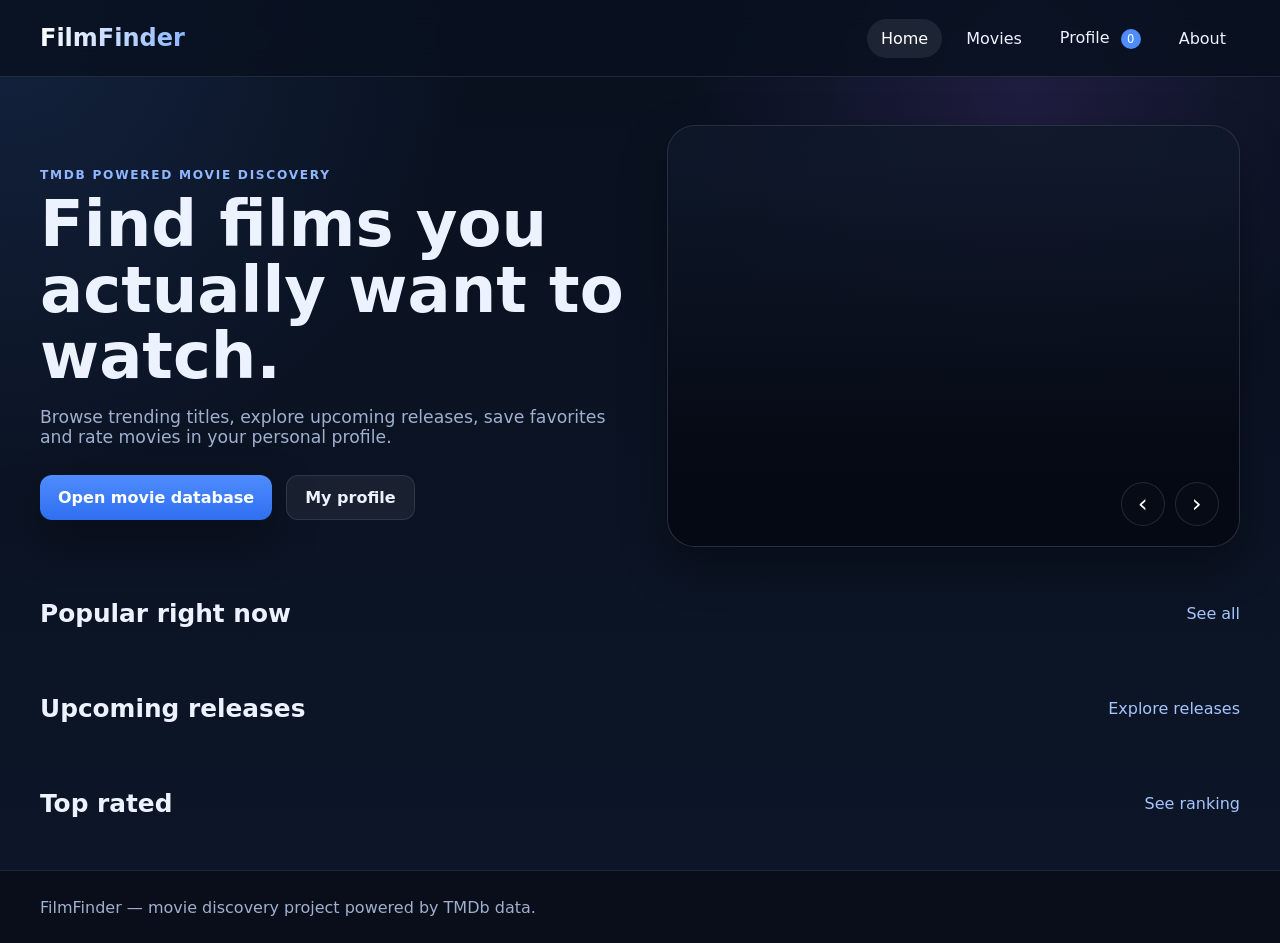
<file: index.html>
<!DOCTYPE html>
<html lang="uk">
  <head>
    <meta charset="utf-8" />
    <meta name="viewport" content="width=device-width,initial-scale=1" />
    <title>FilmFinder — Home</title>
    <link rel="stylesheet" href="style.css" />
  </head>
  <body data-page="home">
    <div class="site-shell">
      <header class="site-header">
        <nav class="container navbar" aria-label="Main navigation">
          <a class="brand" href="index.html">FilmFinder</a>
          <button class="nav-toggle" id="nav-toggle" aria-label="Open menu">☰</button>
          <ul class="nav-list" id="nav-list">
            <li><a href="index.html" aria-current="page">Home</a></li>
            <li><a href="films.html">Movies</a></li>
            <li><a href="profile.html">Profile <span id="fav-count">0</span></a></li>
            <li><a href="about.html">About</a></li>
          </ul>
        </nav>
      </header>

      <main class="site-main">
        <section class="hero hero-home">
          <div class="container hero-grid">
            <div class="hero-copy">
              <p class="eyebrow">TMDb powered movie discovery</p>
              <h1>Find films you actually want to watch.</h1>
              <p class="hero-text">
                Browse trending titles, explore upcoming releases, save favorites and rate movies in your personal profile.
              </p>
              <div class="hero-actions">
                <a class="btn" href="films.html">Open movie database</a>
                <a class="btn secondary" href="profile.html">My profile</a>
              </div>
            </div>
            <div class="hero-showcase">
              <div class="hero-slider-card" id="hero-slider-card">
                <button class="slider-arrow left" id="hero-prev" aria-label="Previous movie">‹</button>
                <div class="hero-slider-content" id="hero-slider-content"></div>
                <button class="slider-arrow right" id="hero-next" aria-label="Next movie">›</button>
              </div>
              <div class="slider-dots" id="hero-dots"></div>
            </div>
          </div>
        </section>

        <section class="container section-block">
          <div class="section-head">
            <h2>Popular right now</h2>
            <a href="films.html">See all</a>
          </div>
          <div class="movie-grid" id="popular-grid"></div>
        </section>

        <section class="container section-block">
          <div class="section-head">
            <h2>Upcoming releases</h2>
            <a href="films.html?sort=primary_release_date.desc">Explore releases</a>
          </div>
          <div class="movie-grid" id="upcoming-grid"></div>
        </section>

        <section class="container section-block">
          <div class="section-head">
            <h2>Top rated</h2>
            <a href="films.html?sort=vote_average.desc">See ranking</a>
          </div>
          <div class="movie-grid" id="toprated-grid"></div>
        </section>
      </main>

      <footer class="site-footer">
        <div class="container footer-inner">
          <p>FilmFinder — movie discovery project powered by TMDb data.</p>
        </div>
      </footer>
    </div>

    <script src="config.js"></script>
    <script src="app.js"></script>
  </body>
</html>
</file>
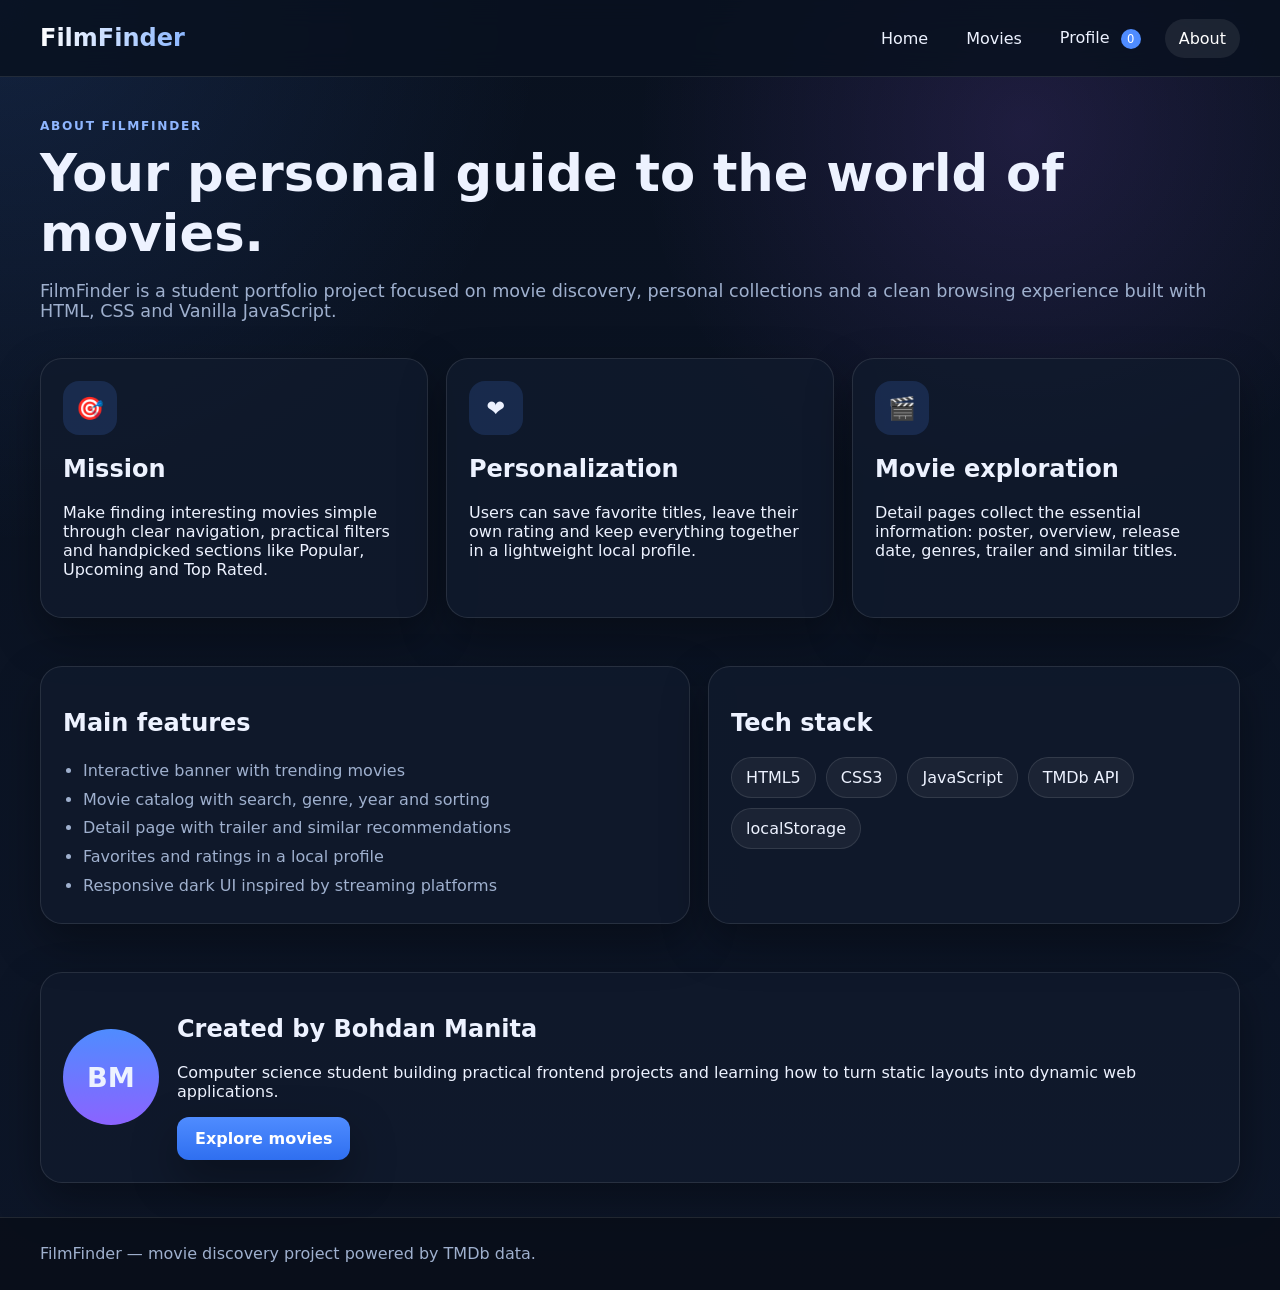
<file: about.html>
<!DOCTYPE html>
<html lang="uk">
  <head>
    <meta charset="utf-8" />
    <meta name="viewport" content="width=device-width,initial-scale=1" />
    <title>FilmFinder — About</title>
    <link rel="stylesheet" href="style.css" />
  </head>
  <body data-page="about">
    <div class="site-shell">
      <header class="site-header">
        <nav class="container navbar" aria-label="Main navigation">
          <a class="brand" href="index.html">FilmFinder</a>
          <button class="nav-toggle" id="nav-toggle" aria-label="Open menu">☰</button>
          <ul class="nav-list" id="nav-list">
            <li><a href="index.html">Home</a></li>
            <li><a href="films.html">Movies</a></li>
            <li><a href="profile.html">Profile <span id="fav-count">0</span></a></li>
            <li><a href="about.html" aria-current="page">About</a></li>
          </ul>
        </nav>
      </header>

      <main class="site-main">
        <section class="container about-hero">
          <p class="eyebrow">About FilmFinder</p>
          <h1>Your personal guide to the world of movies.</h1>
          <p class="subtle large">
            FilmFinder is a student portfolio project focused on movie discovery, personal collections and a clean browsing experience built with HTML, CSS and Vanilla JavaScript.
          </p>
        </section>

        <section class="container about-grid section-block">
          <article class="glass-card about-card">
            <div class="icon-badge">🎯</div>
            <h2>Mission</h2>
            <p>
              Make finding interesting movies simple through clear navigation, practical filters and handpicked sections like Popular, Upcoming and Top Rated.
            </p>
          </article>

          <article class="glass-card about-card">
            <div class="icon-badge">❤️</div>
            <h2>Personalization</h2>
            <p>
              Users can save favorite titles, leave their own rating and keep everything together in a lightweight local profile.
            </p>
          </article>

          <article class="glass-card about-card">
            <div class="icon-badge">🎬</div>
            <h2>Movie exploration</h2>
            <p>
              Detail pages collect the essential information: poster, overview, release date, genres, trailer and similar titles.
            </p>
          </article>
        </section>

        <section class="container section-block about-columns">
          <div class="glass-card">
            <h2>Main features</h2>
            <ul class="feature-list">
              <li>Interactive banner with trending movies</li>
              <li>Movie catalog with search, genre, year and sorting</li>
              <li>Detail page with trailer and similar recommendations</li>
              <li>Favorites and ratings in a local profile</li>
              <li>Responsive dark UI inspired by streaming platforms</li>
            </ul>
          </div>

          <div class="glass-card">
            <h2>Tech stack</h2>
            <div class="tech-list">
              <span>HTML5</span>
              <span>CSS3</span>
              <span>JavaScript</span>
              <span>TMDb API</span>
              <span>localStorage</span>
            </div>
          </div>
        </section>

        <section class="container section-block">
          <div class="glass-card creator-card">
            <div class="profile-avatar large">BM</div>
            <div>
              <h2>Created by Bohdan Manita</h2>
              <p>
                Computer science student building practical frontend projects and learning how to turn static layouts into dynamic web applications.
              </p>
              <a class="btn" href="films.html">Explore movies</a>
            </div>
          </div>
        </section>
      </main>

      <footer class="site-footer">
        <div class="container footer-inner">
          <p>FilmFinder — movie discovery project powered by TMDb data.</p>
        </div>
      </footer>
    </div>

    <script src="config.js"></script>
    <script src="app.js"></script>
  </body>
</html>
</file>
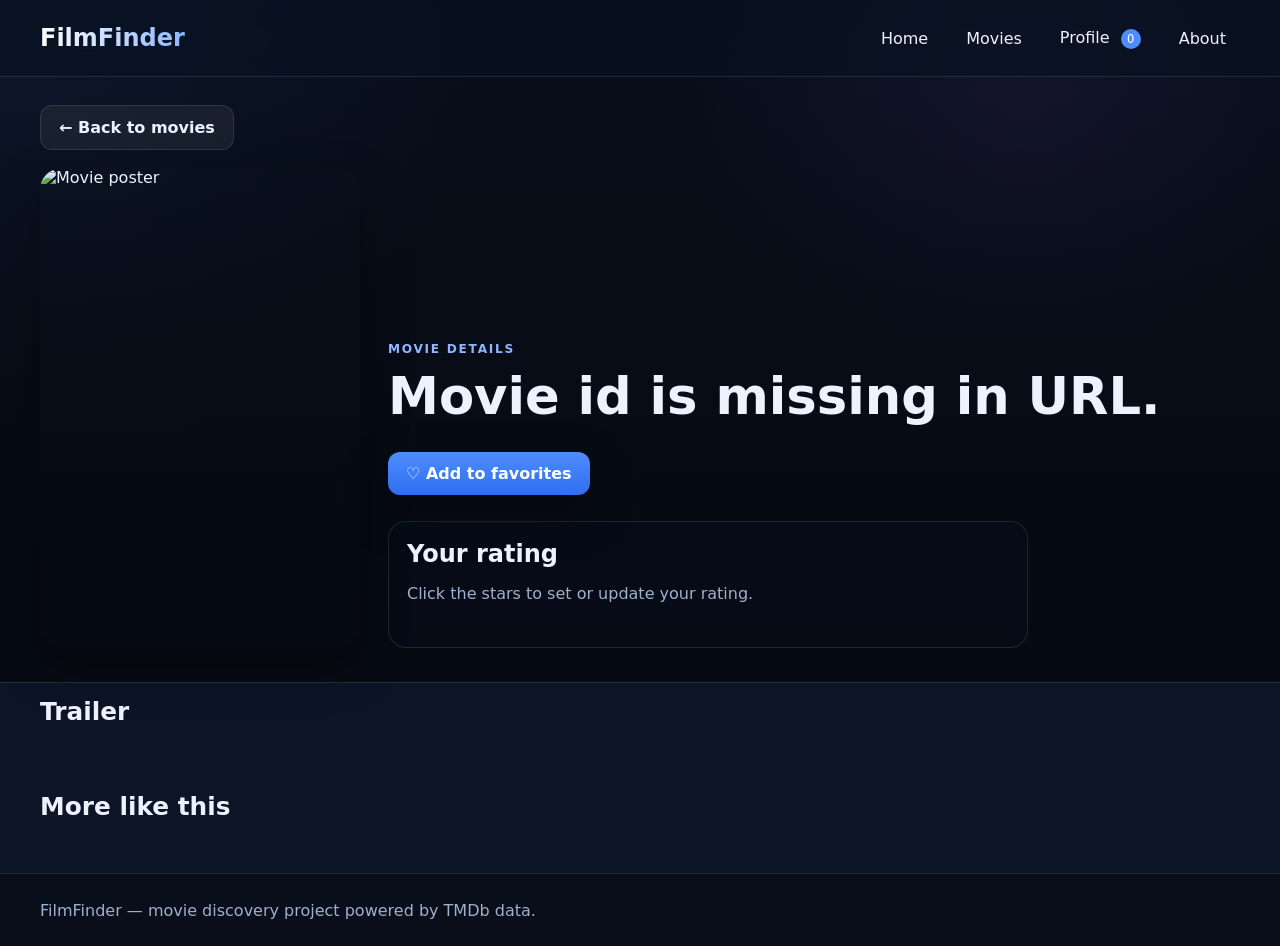
<file: film_details.html>
<!DOCTYPE html>
<html lang="uk">
  <head>
    <meta charset="utf-8" />
    <meta name="viewport" content="width=device-width,initial-scale=1" />
    <title>FilmFinder — Movie details</title>
    <link rel="stylesheet" href="style.css" />
  </head>
  <body data-page="details">
    <div class="site-shell">
      <header class="site-header">
        <nav class="container navbar" aria-label="Main navigation">
          <a class="brand" href="index.html">FilmFinder</a>
          <button class="nav-toggle" id="nav-toggle" aria-label="Open menu">☰</button>
          <ul class="nav-list" id="nav-list">
            <li><a href="index.html">Home</a></li>
            <li><a href="films.html">Movies</a></li>
            <li><a href="profile.html">Profile <span id="fav-count">0</span></a></li>
            <li><a href="about.html">About</a></li>
          </ul>
        </nav>
      </header>

      <main class="site-main">
        <section class="movie-hero" id="detail-backdrop">
          <div class="movie-hero-overlay">
            <div class="container details-layout">
              <a href="films.html" class="btn secondary back-btn">← Back to movies</a>
              <div class="details-main">
                <div class="details-poster-wrap">
                  <img id="detail-poster" alt="Movie poster" />
                </div>
                <div class="details-copy">
                  <p class="eyebrow" id="detail-kicker">Movie details</p>
                  <h1 id="detail-title">Loading...</h1>
                  <p class="detail-meta" id="detail-meta"></p>
                  <p class="detail-description" id="detail-description"></p>
                  <div class="details-actions-row">
                    <button class="btn" id="toggle-favorite-btn">♡ Add to favorites</button>
                    <a class="btn secondary hidden" id="trailer-link" target="_blank" rel="noreferrer">Watch trailer on YouTube</a>
                  </div>
                  <div class="rating-panel">
                    <div>
                      <h2>Your rating</h2>
                      <p class="subtle">Click the stars to set or update your rating.</p>
                    </div>
                    <div class="stars" id="rating-stars"></div>
                    <button class="text-action hidden" id="clear-rating-btn">Remove my rating</button>
                  </div>
                </div>
              </div>
            </div>
          </div>
        </section>

        <section class="container section-block">
          <div class="section-head">
            <h2>Trailer</h2>
          </div>
          <div class="video-frame hidden" id="trailer-frame-wrap">
            <iframe id="detail-trailer" title="Movie trailer" allowfullscreen loading="lazy"></iframe>
          </div>
          <div class="empty-state hidden" id="no-trailer">Trailer is not available for this title.</div>
        </section>

        <section class="container section-block">
          <div class="section-head">
            <h2>More like this</h2>
          </div>
          <div class="movie-grid" id="similar-grid"></div>
        </section>
      </main>

      <footer class="site-footer">
        <div class="container footer-inner">
          <p>FilmFinder — movie discovery project powered by TMDb data.</p>
        </div>
      </footer>
    </div>

    <script src="config.js"></script>
    <script src="app.js"></script>
  </body>
</html>
</file>
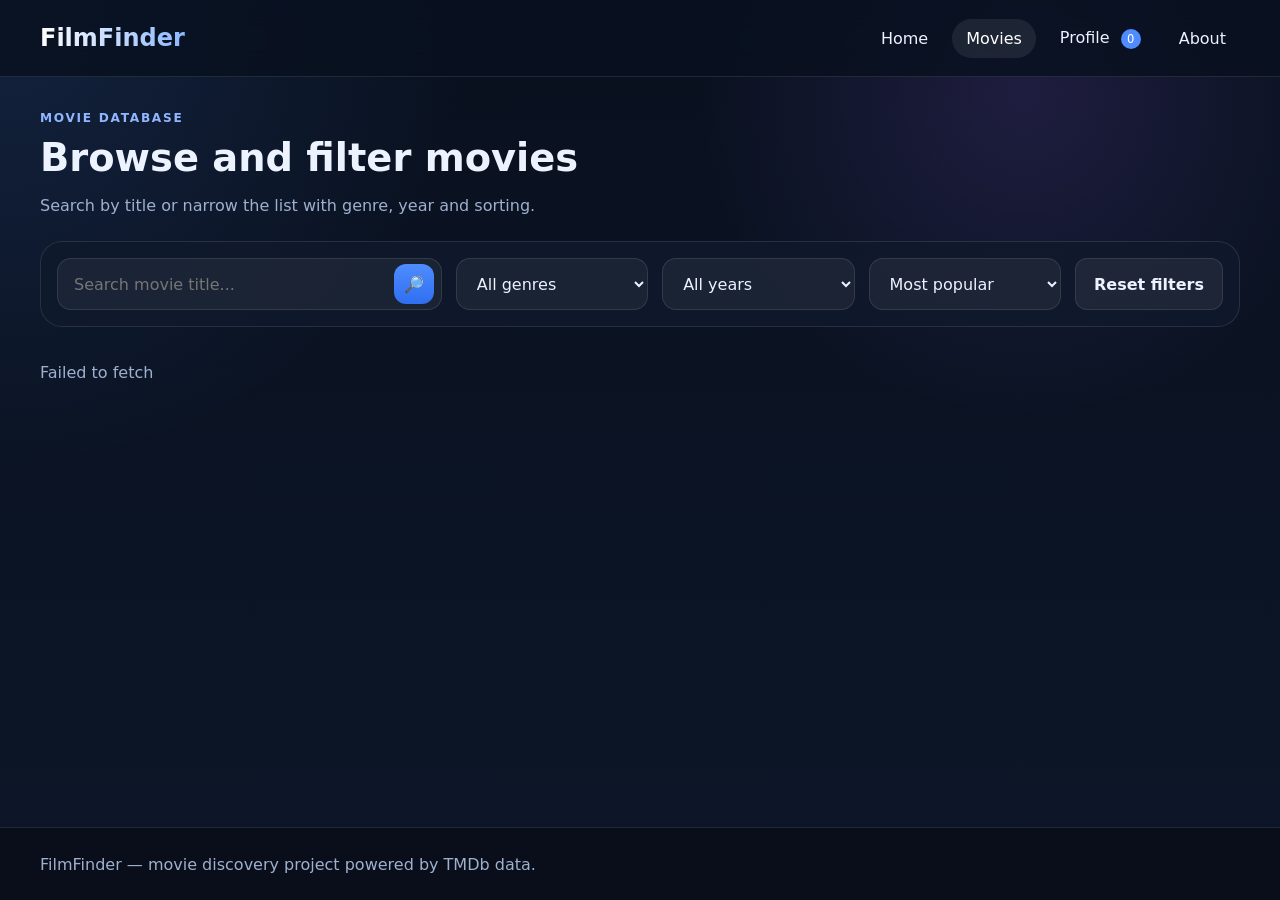
<file: films.html>
<!DOCTYPE html>
<html lang="uk">
  <head>
    <meta charset="utf-8" />
    <meta name="viewport" content="width=device-width,initial-scale=1" />
    <title>FilmFinder — Movies</title>
    <link rel="stylesheet" href="style.css" />
  </head>
  <body data-page="movies">
    <div class="site-shell">
      <header class="site-header">
        <nav class="container navbar" aria-label="Main navigation">
          <a class="brand" href="index.html">FilmFinder</a>
          <button class="nav-toggle" id="nav-toggle" aria-label="Open menu">☰</button>
          <ul class="nav-list" id="nav-list">
            <li><a href="index.html">Home</a></li>
            <li><a href="films.html" aria-current="page">Movies</a></li>
            <li><a href="profile.html">Profile <span id="fav-count">0</span></a></li>
            <li><a href="about.html">About</a></li>
          </ul>
        </nav>
      </header>

      <main class="site-main">
        <section class="container page-heading compact">
          <div>
            <p class="eyebrow">Movie database</p>
            <h1>Browse and filter movies</h1>
            <p class="subtle">Search by title or narrow the list with genre, year and sorting.</p>
          </div>
        </section>

        <section class="container filters-shell">
          <div class="filters-grid">
            <label class="search-field">
              <span class="visually-hidden">Search by title</span>
              <input id="search-input" type="search" placeholder="Search movie title..." />
              <button class="search-embed-btn" id="search-btn" aria-label="Search">🔎</button>
            </label>

            <select id="genre-select" aria-label="Filter by genre">
              <option value="">All genres</option>
            </select>

            <select id="year-select" aria-label="Filter by year">
              <option value="">All years</option>
            </select>

            <select id="sort-select" aria-label="Sort movies">
              <option value="popularity.desc">Most popular</option>
              <option value="vote_average.desc">Top rated</option>
              <option value="primary_release_date.desc">Newest first</option>
              <option value="primary_release_date.asc">Oldest first</option>
              <option value="title.asc">Title A–Z</option>
              <option value="title.desc">Title Z–A</option>
            </select>

            <button class="btn secondary reset-btn" id="reset-btn">Reset filters</button>
          </div>
        </section>

        <section class="container section-block tight-top">
          <div class="catalog-summary">
            <p id="results-summary">Loading movies...</p>
          </div>
          <div class="movie-grid" id="catalog-grid"></div>
          <div class="empty-state hidden" id="catalog-empty">No movies found for the selected filters.</div>
          <div class="pagination" id="pagination"></div>
        </section>
      </main>

      <footer class="site-footer">
        <div class="container footer-inner">
          <p>FilmFinder — movie discovery project powered by TMDb data.</p>
        </div>
      </footer>
    </div>

    <script src="config.js"></script>
    <script src="app.js"></script>
  </body>
</html>
</file>
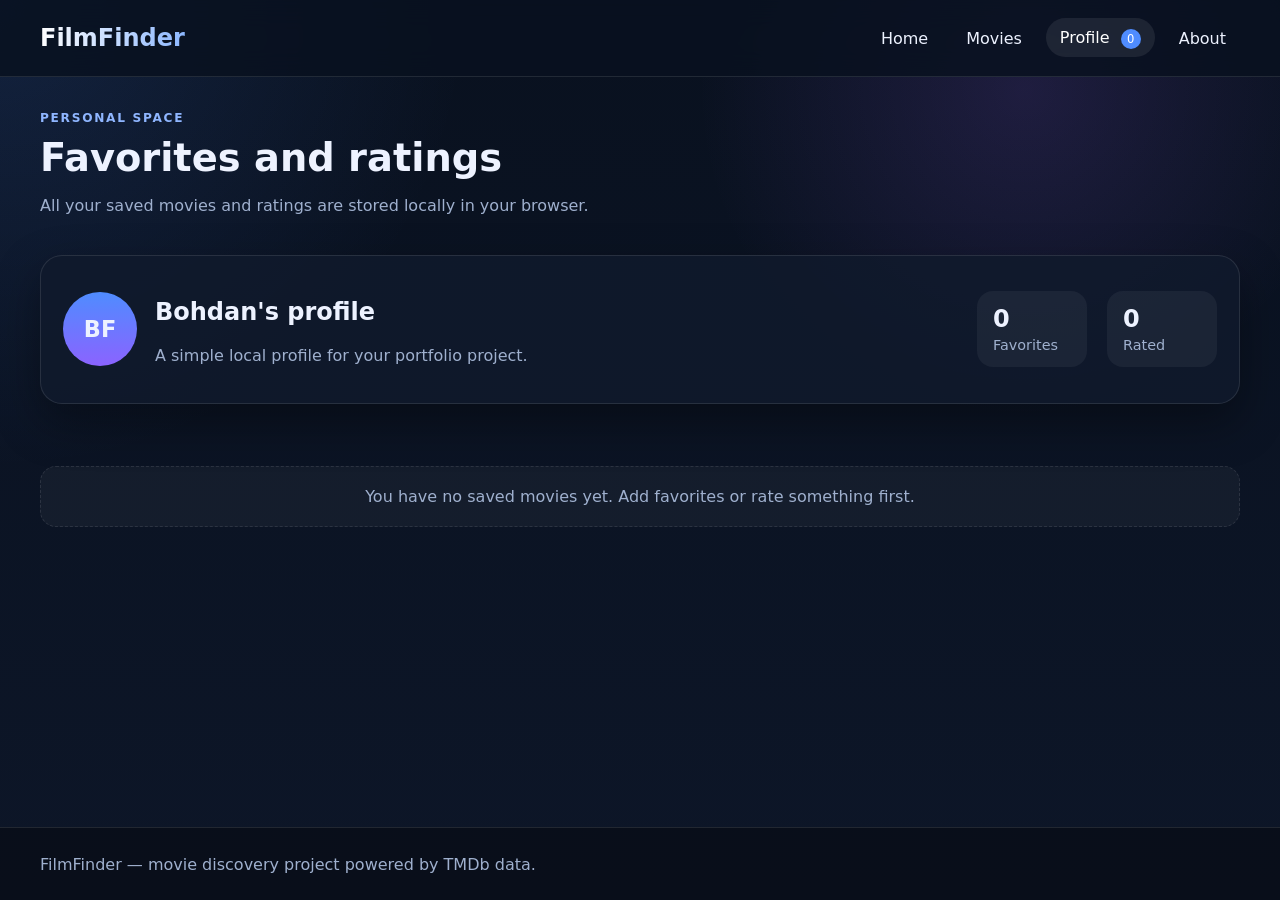
<file: profile.html>
<!DOCTYPE html>
<html lang="uk">
  <head>
    <meta charset="utf-8" />
    <meta name="viewport" content="width=device-width,initial-scale=1" />
    <title>FilmFinder — Profile</title>
    <link rel="stylesheet" href="style.css" />
  </head>
  <body data-page="profile">
    <div class="site-shell">
      <header class="site-header">
        <nav class="container navbar" aria-label="Main navigation">
          <a class="brand" href="index.html">FilmFinder</a>
          <button class="nav-toggle" id="nav-toggle" aria-label="Open menu">☰</button>
          <ul class="nav-list" id="nav-list">
            <li><a href="index.html">Home</a></li>
            <li><a href="films.html">Movies</a></li>
            <li><a href="profile.html" aria-current="page">Profile <span id="fav-count">0</span></a></li>
            <li><a href="about.html">About</a></li>
          </ul>
        </nav>
      </header>

      <main class="site-main">
        <section class="container page-heading">
          <div>
            <p class="eyebrow">Personal space</p>
            <h1>Favorites and ratings</h1>
            <p class="subtle">All your saved movies and ratings are stored locally in your browser.</p>
          </div>
        </section>

        <section class="container section-block profile-shell">
          <div class="profile-summary-card">
            <div class="profile-avatar">BF</div>
            <div>
              <h2>Bohdan's profile</h2>
              <p class="subtle">A simple local profile for your portfolio project.</p>
            </div>
            <div class="profile-stats">
              <div><strong id="favorites-total">0</strong><span>Favorites</span></div>
              <div><strong id="ratings-total">0</strong><span>Rated</span></div>
            </div>
          </div>

          <div id="profile-grid" class="profile-movie-grid"></div>
          <div class="empty-state hidden" id="profile-empty">You have no saved movies yet. Add favorites or rate something first.</div>
        </section>
      </main>

      <footer class="site-footer">
        <div class="container footer-inner">
          <p>FilmFinder — movie discovery project powered by TMDb data.</p>
        </div>
      </footer>
    </div>

    <script src="config.js"></script>
    <script src="app.js"></script>
  </body>
</html>
</file>
<file: style.css>
:root {
  --bg: #09111f;
  --bg-soft: #101a2c;
  --panel: rgba(16, 26, 44, 0.82);
  --panel-strong: rgba(10, 17, 31, 0.95);
  --line: rgba(255, 255, 255, 0.1);
  --text: #edf2ff;
  --muted: #9fb0ce;
  --accent: #4f8cff;
  --accent-strong: #2f6ff0;
  --danger: #ff5e7d;
  --success: #67dca5;
  --shadow: 0 18px 45px rgba(0,0,0,0.35);
  --radius: 18px;
  --max: 1200px;
  --card-radius: 16px;
  --font: Inter, system-ui, -apple-system, BlinkMacSystemFont, "Segoe UI", sans-serif;
}

* { box-sizing: border-box; }
html, body { margin: 0; min-height: 100%; }
body {
  font-family: var(--font);
  color: var(--text);
  background:
    radial-gradient(circle at top left, rgba(79,140,255,0.14), transparent 30%),
    radial-gradient(circle at 80% 10%, rgba(161,99,255,0.14), transparent 25%),
    linear-gradient(180deg, #09111f 0%, #0d1628 100%);
}
img { max-width: 100%; display: block; }
a { color: inherit; }
button, input, select { font: inherit; }

.site-shell { min-height: 100vh; display: flex; flex-direction: column; }
.site-main { flex: 1; }
.container { width: min(var(--max), calc(100% - 32px)); margin: 0 auto; }
.hidden { display: none !important; }
.visually-hidden {
  position: absolute; width: 1px; height: 1px; padding: 0; margin: -1px;
  overflow: hidden; clip: rect(0,0,0,0); white-space: nowrap; border: 0;
}
.subtle { color: var(--muted); }
.large { font-size: 1.1rem; }
.eyebrow {
  margin: 0 0 10px;
  color: #8fb6ff;
  text-transform: uppercase;
  letter-spacing: 0.14em;
  font-size: 0.76rem;
  font-weight: 700;
}

.site-header {
  position: sticky; top: 0; z-index: 50;
  backdrop-filter: blur(14px);
  background: rgba(9, 17, 31, 0.84);
  border-bottom: 1px solid var(--line);
}
.navbar {
  display: flex; align-items: center; justify-content: space-between;
  min-height: 76px; gap: 18px;
}
.brand {
  text-decoration: none; font-size: 1.5rem; font-weight: 800;
  background: linear-gradient(90deg, #fff, #8cb7ff);
  -webkit-background-clip: text; background-clip: text; color: transparent;
}
.nav-list {
  display: flex; gap: 10px; align-items: center; list-style: none; margin: 0; padding: 0;
}
.nav-list a {
  text-decoration: none; color: var(--text); font-weight: 500;
  padding: 10px 14px; border-radius: 999px; transition: 0.25s ease;
}
.nav-list a:hover, .nav-list a[aria-current="page"] {
  background: rgba(255,255,255,0.08); color: #fff;
}
#fav-count {
  display: inline-grid; place-items: center; min-width: 20px; height: 20px;
  padding: 0 6px; margin-left: 6px; border-radius: 999px;
  background: var(--accent); color: #fff; font-size: 0.72rem;
}
.nav-toggle { display: none; }

.hero { padding: 48px 0 22px; }
.hero-grid {
  display: grid; grid-template-columns: 1.05fr 1fr; gap: 26px; align-items: center;
}
.hero-home h1 { margin: 0 0 14px; font-size: clamp(2.2rem, 5vw, 4.3rem); line-height: 1.03; }
.hero-text { color: var(--muted); font-size: 1.08rem; max-width: 600px; }
.hero-actions { display: flex; gap: 14px; flex-wrap: wrap; margin-top: 28px; }
.hero-showcase { min-width: 0; }
.hero-slider-card {
  position: relative; min-height: 420px; border-radius: 28px; overflow: hidden;
  background: var(--panel); border: 1px solid var(--line); box-shadow: var(--shadow);
}
.hero-slider-content {
  min-height: inherit; display: flex; align-items: flex-end; padding: 24px;
  background-size: cover; background-position: center;
}
.hero-slider-content::before {
  content: ""; position: absolute; inset: 0;
  background: linear-gradient(180deg, rgba(4,7,16,0.08) 10%, rgba(4,7,16,0.88) 82%);
}
.hero-slider-inner { position: relative; z-index: 1; max-width: min(72%, 520px); padding-right: 18px; }
.hero-slider-inner h2 { margin: 0 0 10px; font-size: 2rem; }
.hero-slider-inner p { color: #d7e3ff; margin: 0 0 18px; }
.hero-meta { display: flex; gap: 10px; flex-wrap: wrap; color: #dce8ff; font-size: 0.95rem; margin-bottom: 14px; }
.slider-arrow {
  position: absolute; bottom: 20px; top: auto; transform: none; z-index: 3;
  width: 44px; height: 44px; border-radius: 50%; border: 1px solid rgba(255,255,255,0.12); cursor: pointer;
  background: rgba(8, 13, 24, 0.82); color: #fff; font-size: 1.55rem;
  display: grid; place-items: center; backdrop-filter: blur(8px);
}
.slider-arrow:hover { background: rgba(24, 45, 85, 0.95); }
.slider-arrow.left { right: 74px; left: auto; }
.slider-arrow.right { right: 20px; }
.slider-dots { display: flex; justify-content: center; gap: 8px; margin-top: 16px; }
.slider-dot {
  width: 10px; height: 10px; border-radius: 999px; background: rgba(255,255,255,0.22);
  border: none; cursor: pointer;
}
.slider-dot.active { background: var(--accent); width: 28px; }

.btn {
  display: inline-flex; align-items: center; justify-content: center; gap: 8px;
  border: 0; border-radius: 12px; padding: 12px 18px; cursor: pointer;
  background: linear-gradient(180deg, var(--accent), var(--accent-strong));
  color: #fff; text-decoration: none; font-weight: 700; box-shadow: var(--shadow);
}
.btn.secondary {
  background: rgba(255,255,255,0.06); color: var(--text); border: 1px solid var(--line); box-shadow: none;
}
.btn.danger { background: linear-gradient(180deg, #ff6f90, var(--danger)); }
.text-action {
  background: transparent; border: 0; color: #8fb6ff; cursor: pointer; padding: 0;
}

.section-block { padding: 14px 0 34px; }
.tight-top { padding-top: 8px; }
.section-head {
  display: flex; align-items: center; justify-content: space-between; gap: 16px; margin-bottom: 18px;
}
.section-head h2 { margin: 0; font-size: 1.55rem; }
.section-head a { color: #a6c4ff; text-decoration: none; }

.movie-grid {
  display: grid; grid-template-columns: repeat(auto-fill, minmax(220px, 1fr)); gap: 18px;
}
.home-section-grid {
  grid-template-columns: repeat(5, minmax(0, 1fr));
}
.section-cta-card {
  display: flex;
  min-height: 100%;
  background: linear-gradient(180deg, rgba(79,140,255,0.18), rgba(16,25,49,0.96));
  border: 1px solid rgba(110,154,255,0.28);
}
.section-cta-card-inner {
  display: flex;
  flex: 1;
  flex-direction: column;
  justify-content: center;
  align-items: flex-start;
  gap: 14px;
  padding: 24px;
}
.cta-kicker {
  display: inline-flex;
  align-items: center;
  padding: 6px 10px;
  border-radius: 999px;
  background: rgba(255,255,255,0.08);
  color: #d8e4ff;
  font-size: 0.78rem;
  font-weight: 700;
  letter-spacing: 0.04em;
  text-transform: uppercase;
}
.section-cta-card h3 {
  margin: 0;
  font-size: 1.3rem;
}
.section-cta-card p {
  margin: 0;
  color: var(--muted);
  line-height: 1.6;
}
.section-cta-btn {
  margin-top: auto;
}
.movie-card {
  background: var(--panel); border: 1px solid var(--line); border-radius: var(--card-radius);
  overflow: hidden; box-shadow: var(--shadow); display: flex; flex-direction: column;
}
.movie-poster-link { display: block; aspect-ratio: 2 / 3; background: #0f172a; }
.movie-poster-link img { width: 100%; height: 100%; object-fit: cover; }
.movie-card-body { padding: 14px; display: flex; flex-direction: column; gap: 10px; }
.movie-card h3 { margin: 0; font-size: 1.03rem; line-height: 1.3; }
.movie-card-meta {
  color: var(--muted); font-size: 0.92rem; display: flex; gap: 8px; flex-wrap: wrap;
}
.movie-card-actions { display: grid; grid-template-columns: 1fr 1fr; gap: 10px; margin-top: auto; }
.mini-btn {
  padding: 10px 12px; border-radius: 12px; border: 1px solid var(--line); cursor: pointer;
  text-decoration: none; text-align: center; font-weight: 700; background: rgba(255,255,255,0.04); color: #fff;
}
.mini-btn.primary { background: linear-gradient(180deg, #4f8cff, #2f6ff0); border: 0; }
.mini-btn.favorite.active { background: rgba(255, 94, 125, 0.16); border-color: rgba(255, 94, 125, 0.35); color: #ffd7e1; }

.page-heading { padding: 34px 0 10px; }
.page-heading.compact { padding-bottom: 2px; }
.page-heading h1 { margin: 0 0 8px; font-size: clamp(2rem, 3vw, 3rem); }

.filters-shell { padding: 8px 0 12px; }
.filters-grid {
  display: grid; grid-template-columns: 2fr 1fr 1fr 1fr auto; gap: 14px;
  background: var(--panel); border: 1px solid var(--line); border-radius: 22px; padding: 16px;
}
.search-field { position: relative; }
.search-field input, .filters-grid select {
  width: 100%; min-height: 52px; border-radius: 14px; border: 1px solid var(--line);
  background: rgba(255,255,255,0.05); color: var(--text); padding: 0 16px;
}
option {
  color: var(--text);
  background-color: var(--bg-soft);
}
.search-field input { padding-right: 58px; }
.search-embed-btn {
  position: absolute; top: 50%; right: 8px; transform: translateY(-50%);
  width: 40px; height: 40px; border-radius: 12px; border: 0; cursor: pointer;
  background: linear-gradient(180deg, #4f8cff, #2f6ff0); color: #fff;
}
.reset-btn { min-width: 132px; border-color: rgba(255,255,255,0.16); }
.catalog-summary { color: var(--muted); margin-bottom: 16px; }
.empty-state {
  margin-top: 18px; padding: 20px; border-radius: 16px; text-align: center;
  background: rgba(255,255,255,0.04); color: var(--muted); border: 1px dashed var(--line);
}
.pagination {
  display: flex; flex-wrap: wrap; gap: 8px; justify-content: center; margin-top: 26px;
}
.page-btn {
  min-width: 42px; height: 42px; border-radius: 12px; border: 1px solid var(--line);
  background: rgba(255,255,255,0.04); color: #fff; cursor: pointer;
}
.page-btn.active { background: var(--accent); border-color: transparent; }

.movie-hero {
  position: relative; min-height: 560px; background-position: center; background-size: cover;
  border-bottom: 1px solid var(--line);
}
.movie-hero-overlay {
  background: linear-gradient(180deg, rgba(6,10,18,0.45), rgba(6,10,18,0.92) 68%, rgba(6,10,18,1));
  min-height: inherit;
}
.details-layout { padding-top: 28px; padding-bottom: 34px; }
.back-btn { margin-bottom: 18px; }
.details-main {
  display: grid; grid-template-columns: 320px 1fr; gap: 28px; align-items: end;
}
.details-poster-wrap img {
  width: 100%; aspect-ratio: 2 / 3; object-fit: cover; border-radius: 22px; box-shadow: var(--shadow);
}
.details-copy h1 { margin: 0 0 12px; font-size: clamp(2rem, 4vw, 3.4rem); }
.detail-meta { color: #d9e4ff; margin: 0 0 16px; }
.detail-description { max-width: 800px; color: #e0e8f8; font-size: 1.03rem; line-height: 1.75; }
.details-actions-row { display: flex; gap: 12px; flex-wrap: wrap; margin: 26px 0; }
.rating-panel {
  background: rgba(8, 14, 26, 0.62); border: 1px solid var(--line); border-radius: 18px; padding: 18px;
  max-width: 640px;
}
.rating-panel h2 { margin: 0 0 6px; }
.stars { display: flex; flex-wrap: wrap; gap: 8px; margin: 16px 0 10px; }
.star-btn {
  width: 42px; height: 42px; border-radius: 12px; border: 1px solid var(--line);
  background: rgba(255,255,255,0.04); color: #b8c9e9; cursor: pointer; font-size: 1.2rem;
}
.star-btn.active { color: #ffd24d; background: rgba(255,210,77,0.12); border-color: rgba(255,210,77,0.4); }
.video-frame {
  width: 100%; max-width: 1000px; aspect-ratio: 16 / 9; border-radius: 22px; overflow: hidden;
  border: 1px solid var(--line); background: rgba(255,255,255,0.04);
}
.video-frame iframe { width: 100%; height: 100%; border: 0; display: block; }

.profile-shell { display: grid; gap: 22px; }
.profile-summary-card, .profile-card, .glass-card {
  background: var(--panel); border: 1px solid var(--line); border-radius: 22px; box-shadow: var(--shadow);
}
.profile-summary-card {
  display: grid; grid-template-columns: auto 1fr auto; gap: 18px; align-items: center; padding: 22px;
}
.profile-avatar {
  width: 74px; height: 74px; border-radius: 50%; display: grid; place-items: center;
  font-weight: 800; font-size: 1.4rem; background: linear-gradient(180deg, #4f8cff, #8b63ff);
}
.profile-avatar.large { width: 96px; height: 96px; font-size: 1.7rem; }
.profile-stats { display: flex; gap: 20px; }
.profile-stats div {
  min-width: 110px; background: rgba(255,255,255,0.05); border-radius: 16px; padding: 14px 16px;
  display: grid; gap: 4px;
}
.profile-stats strong { font-size: 1.5rem; }
.profile-stats span { color: var(--muted); font-size: 0.9rem; }
.profile-movie-grid { display: grid; gap: 16px; }
.profile-card {
  padding: 16px; display: grid; grid-template-columns: 88px 1fr auto; gap: 16px; align-items: center;
}
.profile-card img { width: 88px; aspect-ratio: 2 / 3; object-fit: cover; border-radius: 12px; }
.profile-card h3 { margin: 0 0 8px; }
.profile-card-meta { color: var(--muted); margin-bottom: 10px; }
.profile-card-actions { display: flex; gap: 8px; flex-wrap: wrap; justify-content: flex-end; }
.profile-rating-inline { color: #ffd24d; font-size: 1rem; }

.about-hero { padding: 42px 0 6px; }
.about-hero h1 { margin: 0 0 12px; font-size: clamp(2rem, 4vw, 3.4rem); }
.about-grid { display: grid; grid-template-columns: repeat(3, 1fr); gap: 18px; }
.about-card { padding: 22px; }
.icon-badge {
  width: 54px; height: 54px; border-radius: 16px; display: grid; place-items: center;
  background: rgba(79,140,255,0.16); font-size: 1.4rem; margin-bottom: 14px;
}
.about-columns { display: grid; grid-template-columns: 1.1fr 0.9fr; gap: 18px; }
.glass-card { padding: 22px; }
.feature-list { margin: 0; padding-left: 20px; color: var(--muted); line-height: 1.8; }
.tech-list { display: flex; flex-wrap: wrap; gap: 10px; }
.tech-list span {
  padding: 10px 14px; border-radius: 999px; background: rgba(255,255,255,0.05); border: 1px solid var(--line);
}
.creator-card { display: grid; grid-template-columns: auto 1fr; gap: 18px; align-items: center; }

.site-footer { margin-top: auto; border-top: 1px solid var(--line); background: rgba(7, 12, 22, 0.72); }
.footer-inner { min-height: 72px; display: flex; align-items: center; color: var(--muted); }

@media (max-width: 980px) {
  .hero-grid, .details-main, .about-grid, .about-columns, .profile-summary-card { grid-template-columns: 1fr; }
  .hero-slider-inner { max-width: 100%; }
  .profile-summary-card { align-items: start; }
  .filters-grid { grid-template-columns: 1fr 1fr; }
}

@media (max-width: 760px) {
  .nav-toggle {
    display: inline-grid; place-items: center; width: 42px; height: 42px;
    border-radius: 12px; border: 1px solid var(--line); background: rgba(255,255,255,0.04); color: #fff;
  }
  .nav-list {
    position: absolute; top: 76px; left: 16px; right: 16px; display: none; flex-direction: column;
    align-items: stretch; background: rgba(9,17,31,0.98); border: 1px solid var(--line); border-radius: 18px; padding: 10px;
  }
  .nav-list.open { display: flex; }
  .filters-grid { grid-template-columns: 1fr; }
  .movie-grid { grid-template-columns: repeat(auto-fill, minmax(160px, 1fr)); }
  .home-section-grid { grid-template-columns: repeat(3, minmax(0, 1fr)); }
  .movie-card-actions { grid-template-columns: 1fr; }
  .profile-card { grid-template-columns: 1fr; }
  .profile-card img { width: 120px; }
  .profile-card-actions { justify-content: flex-start; }
}

@media (max-width: 640px) {
  .home-section-grid { grid-template-columns: repeat(2, minmax(0, 1fr)); }
}
</file>
